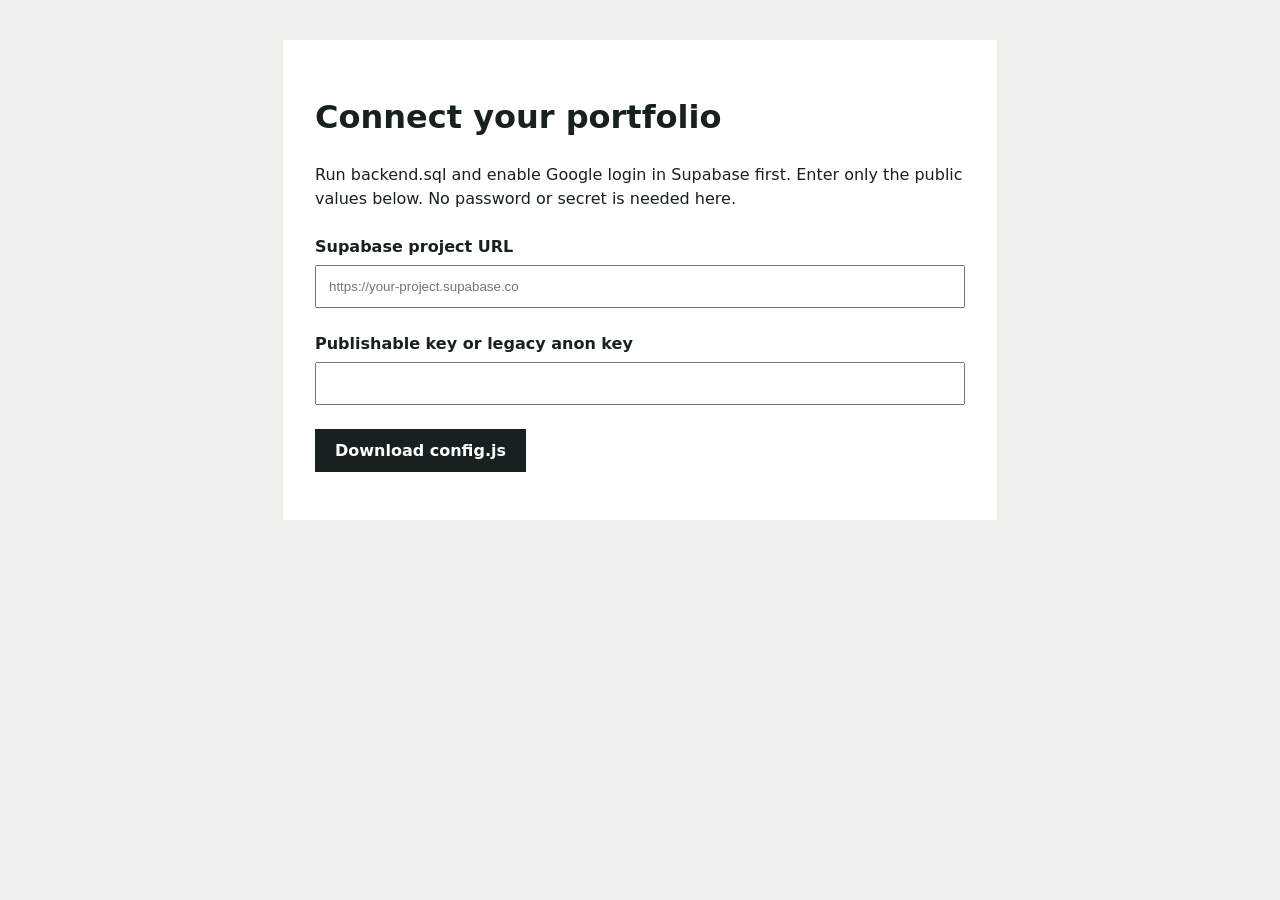
<file: configure.html>
<!doctype html><html lang="en"><head><meta charset="utf-8"><meta name="viewport" content="width=device-width,initial-scale=1"><title>Configure portfolio login</title><style>body{font:16px/1.5 system-ui;background:#edf0eb;color:#17211f;margin:0;padding:40px 20px}main{max-width:650px;background:white;padding:32px;margin:auto}label{display:block;margin-top:24px;font-weight:600}input{width:100%;padding:12px;box-sizing:border-box;margin-top:6px}button{margin-top:24px;padding:12px 20px;background:#17211f;border:0;color:white;font:600 16px system-ui}p{overflow-wrap:anywhere}</style></head><body><main><h1>Connect your portfolio</h1><p>Run backend.sql and enable Google login in Supabase first. Enter only the public values below. No password or secret is needed here.</p><label>Supabase project URL<input id="url" type="url" placeholder="https://your-project.supabase.co"></label><label>Publishable key or legacy anon key<input id="key" autocomplete="off"></label><button id="save">Download config.js</button><p id="status" role="status"></p></main><script>
document.getElementById('save').addEventListener('click',()=>{
 const status=document.getElementById('status');
 try {
  const url=new URL(document.getElementById('url').value.trim());
  if(url.protocol!=='https:'||!url.hostname.endsWith('.supabase.co'))throw new Error('Use the HTTPS project URL from Supabase.');
  const key=document.getElementById('key').value.trim();
  if(key.startsWith('sb_secret_'))throw new Error('Use the publishable key, not a secret key.');
  if(key.startsWith('eyJ')){
   const encoded=key.split('.')[1].replace(/-/g,'+').replace(/_/g,'/');
   const payload=JSON.parse(atob(encoded));if(payload.role!=='anon')throw new Error('Use the anon public key. A service-role key must not be placed in the website.');
  }else if(!key.startsWith('sb_publishable_'))throw new Error('Paste a Supabase publishable key or legacy anon key.');
  const text='window.PORTFOLIO_CONFIG = '+JSON.stringify({supabaseUrl:url.origin,publishableKey:key,siteUrl:'https://arsnehareddy.github.io/'},null,2)+';\n';
  const href=URL.createObjectURL(new Blob([text],{type:'text/javascript'}));const a=document.createElement('a');a.href=href;a.download='config.js';a.click();setTimeout(()=>URL.revokeObjectURL(href),30000);
  status.textContent='Replace config.js in the website package with this downloaded file, then upload the site once.';
 }catch(error){status.textContent=error.message;}
});
</script></body></html>
</file>
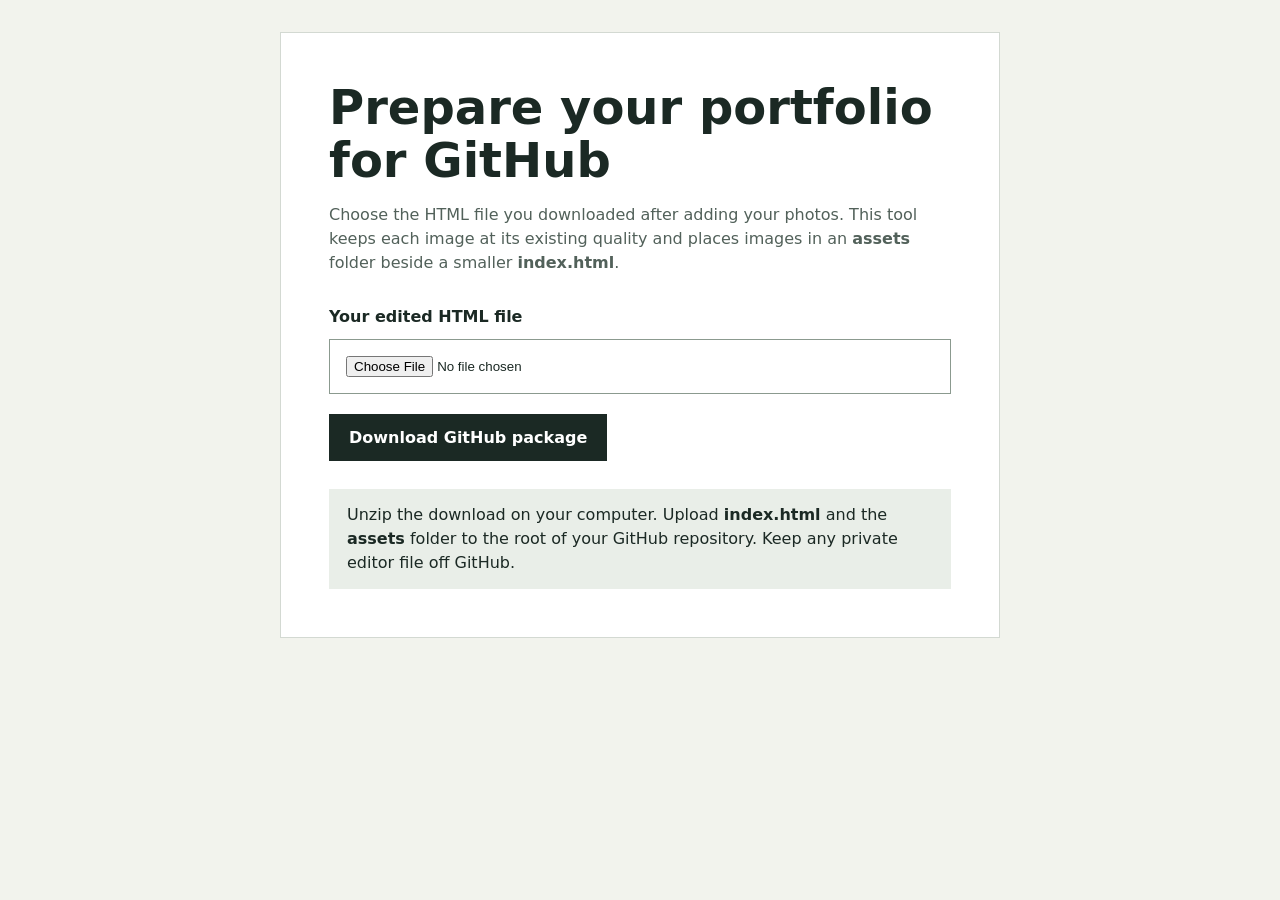
<file: github-package-maker.html>
<!doctype html>
<html lang="en">
<head>
<meta charset="utf-8">
<meta name="viewport" content="width=device-width, initial-scale=1">
<title>Portfolio GitHub Package Maker</title>
<style>
:root{font:16px/1.5 system-ui,sans-serif;color:#1b2924;background:#f2f3ed}*{box-sizing:border-box}body{margin:0;padding:32px 18px}.wrap{max-width:720px;margin:0 auto;background:white;padding:clamp(22px,5vw,48px);border:1px solid #d3d9d2}h1{font-size:clamp(1.8rem,5vw,3rem);line-height:1.1;margin:0 0 14px}p{color:#52615a}label{display:block;font-weight:700;margin:30px 0 10px}input{width:100%;padding:16px;border:1px solid #8b9a8f}button{background:#1b2924;color:white;border:0;padding:14px 20px;font:600 1rem system-ui;cursor:pointer;margin-top:20px}button:disabled{opacity:.5;cursor:wait}#status{white-space:pre-wrap;margin-top:22px;color:#384940}.note{padding:14px 18px;background:#e9eee8;margin-top:28px}
</style>
</head>
<body><div class="wrap">
<h1>Prepare your portfolio for GitHub</h1>
<p>Choose the HTML file you downloaded after adding your photos. This tool keeps each image at its existing quality and places images in an <strong>assets</strong> folder beside a smaller <strong>index.html</strong>.</p>
<label for="site-file">Your edited HTML file</label>
<input id="site-file" type="file" accept=".html,text/html">
<button id="make" type="button">Download GitHub package</button>
<div id="status" role="status" aria-live="polite"></div>
<div class="note">Unzip the download on your computer. Upload <strong>index.html</strong> and the <strong>assets</strong> folder to the root of your GitHub repository. Keep any private editor file off GitHub.</div>
</div>
<script type="text/plain" id="public-code">(() => {
  const main = document.querySelector('main');
  const page = document.getElementById('project-page');
  const gallery = page.querySelector('.dialog-gallery');
  const lightbox = document.getElementById('lightbox');
  const lightboxImage = lightbox.querySelector('.lightbox-stage img');
  const stage = lightbox.querySelector('.lightbox-stage');
  const zoom = document.getElementById('lightbox-zoom');
  let activeCard = null, photoIndex = 0, touchX = null;
  document.getElementById('year').textContent = new Date().getFullYear();

  main.querySelectorAll('.project').forEach(card => {
    if (!card.id) card.id = 'project-' + Math.random().toString(36).slice(2, 10);
    const link = card.querySelector('.card-hit') || document.createElement('a');
    link.className = 'card-hit';
    link.href = '#project=' + encodeURIComponent(card.id);
    link.setAttribute('aria-label', 'Open project: ' + card.querySelector('h3').textContent);
    if (!link.isConnected) card.append(link);
  });

  function closePhoto() {
    lightbox.hidden = true;
    lightboxImage.removeAttribute('src');
    stage.classList.remove('zoomed');
    document.body.style.overflow = '';
  }
  function showPhoto(index) {
    const photos = activeCard?.querySelectorAll('.project-gallery img') || [];
    if (!photos.length) return;
    photoIndex = (index + photos.length) % photos.length;
    const photo = photos[photoIndex];
    lightboxImage.src = photo.src;
    lightboxImage.alt = photo.alt || 'Project photo';
    lightbox.querySelector('.lightbox-caption').textContent = photo.alt || activeCard.querySelector('h3').textContent;
    lightbox.querySelector('.lightbox-count').textContent = (photoIndex + 1) + ' / ' + photos.length;
    stage.classList.remove('zoomed');
    zoom.textContent = 'Zoom in';
    lightbox.hidden = false;
    document.body.style.overflow = 'hidden';
    document.getElementById('lightbox-close').focus();
  }
  function route() {
    if (!lightbox.hidden) closePhoto();
    const hash = location.hash.slice(1);
    const id = hash.startsWith('project=') ? decodeURIComponent(hash.slice(8)) : null;
    const card = id && document.getElementById(id);
    if (!card || !card.classList.contains('project')) {
      activeCard = null;
      main.hidden = false;
      page.hidden = true;
      document.title = 'Sneha Reddy Patlolla | Architect';
      if (hash && !hash.startsWith('project=')) requestAnimationFrame(() => document.getElementById(hash)?.scrollIntoView());
      return;
    }
    activeCard = card;
    page.querySelector('.dialog-title').textContent = card.querySelector('h3').textContent;
    page.querySelector('.dialog-meta').textContent = card.querySelector('.project-body p').textContent;
    page.querySelector('.dialog-description').textContent = card.querySelector('.project-description').textContent;
    gallery.replaceChildren();
    const photos = card.querySelectorAll('.project-gallery img');
    if (!photos.length) {
      const empty = document.createElement('p');
      empty.className = 'gallery-empty';
      empty.textContent = 'Project photos coming soon.';
      gallery.append(empty);
    }
    photos.forEach((photo, index) => {
      const item = document.createElement('div');
      item.className = 'gallery-item';
      const button = document.createElement('button');
      button.type = 'button';
      button.className = 'zoom-photo';
      button.dataset.index = index;
      button.setAttribute('aria-label', 'Open photo ' + (index + 1) + ' of ' + photos.length);
      button.append(photo.cloneNode(true));
      item.append(button);
      gallery.append(item);
    });
    main.hidden = true;
    page.hidden = false;
    document.title = page.querySelector('.dialog-title').textContent + ' | Sneha Reddy Patlolla';
    scrollTo(0, 0);
  }

  addEventListener('hashchange', route);
  page.querySelector('.dialog-close').addEventListener('click', () => {
    location.hash = 'work';
    route();
    requestAnimationFrame(() => document.getElementById('work').scrollIntoView());
  });
  gallery.addEventListener('click', event => {
    const button = event.target.closest('.zoom-photo');
    if (button) showPhoto(Number(button.dataset.index));
  });
  document.getElementById('lightbox-close').addEventListener('click', closePhoto);
  document.getElementById('lightbox-prev').addEventListener('click', () => showPhoto(photoIndex - 1));
  document.getElementById('lightbox-next').addEventListener('click', () => showPhoto(photoIndex + 1));
  zoom.addEventListener('click', () => {
    const enlarged = stage.classList.toggle('zoomed');
    zoom.textContent = enlarged ? 'Fit image' : 'Zoom in';
    stage.scrollLeft = stage.scrollTop = 0;
  });
  document.addEventListener('keydown', event => {
    if (lightbox.hidden) return;
    if (event.key === 'Escape') closePhoto();
    if (event.key === 'ArrowLeft') showPhoto(photoIndex - 1);
    if (event.key === 'ArrowRight') showPhoto(photoIndex + 1);
  });
  lightbox.addEventListener('touchstart', event => { touchX = event.touches[0]?.clientX ?? null; }, {passive:true});
  lightbox.addEventListener('touchend', event => {
    if (touchX === null) return;
    const dx = (event.changedTouches[0]?.clientX ?? touchX) - touchX;
    if (!stage.classList.contains('zoomed') && Math.abs(dx) > 55) showPhoto(photoIndex + (dx < 0 ? 1 : -1));
    touchX = null;
  }, {passive:true});

  const intro = document.getElementById('intro-screen');
  const video = document.getElementById('intro-video');
  const play = document.getElementById('intro-play');
  let timer;
  function closeIntro() {
    clearTimeout(timer);
    video.pause();
    intro.hidden = true;
    play.hidden = true;
    document.body.style.overflow = '';
  }
  function showIntro() {
    intro.hidden = false;
    play.hidden = true;
    document.body.style.overflow = 'hidden';
    document.getElementById('intro-skip').focus();
    if (matchMedia('(prefers-reduced-motion: reduce)').matches) {
      video.hidden = true;
      timer = setTimeout(closeIntro, 2800);
    } else if (video.getAttribute('src')) {
      video.hidden = false;
      try {
        const result = video.play();
        if (result?.catch) result.catch(() => {
          video.hidden = true;
          play.hidden = false;
          clearTimeout(timer);
          timer = setTimeout(closeIntro, 10000);
        });
      } catch { video.hidden = true; play.hidden = false; }
      timer = setTimeout(closeIntro, 10000);
    } else timer = setTimeout(closeIntro, 4800);
  }
  document.getElementById('intro-skip').addEventListener('click', closeIntro);
  video.addEventListener('ended', closeIntro);
  video.addEventListener('error', () => {
    video.hidden = true;
    play.hidden = true;
    clearTimeout(timer);
    timer = setTimeout(closeIntro, 4800);
  });
  play.addEventListener('click', () => {
    video.hidden = false;
    try {
      Promise.resolve(video.play()).then(() => {
        play.hidden = true;
        clearTimeout(timer);
        timer = setTimeout(closeIntro, 10000);
      }).catch(() => { video.hidden = true; });
    } catch { video.hidden = true; }
  });
  route();
  showIntro();
})();
</script>
<script>
(() => {
  const input = document.getElementById('site-file');
  const button = document.getElementById('make');
  const status = document.getElementById('status');
  const encoder = new TextEncoder();
  const table = new Uint32Array(256);
  for (let i=0;i<256;i++) {
    let c=i;
    for (let j=0;j<8;j++) c = c&1 ? 0xedb88320^(c>>>1) : c>>>1;
    table[i]=c>>>0;
  }
  function crc32(bytes) {
    let c=0xffffffff;
    for (const b of bytes) c=table[(c^b)&255]^(c>>>8);
    return (c^0xffffffff)>>>0;
  }
  function header(length) {
    const bytes=new Uint8Array(length);
    return {bytes, view:new DataView(bytes.buffer)};
  }
  function zip(files) {
    const parts=[], central=[];
    let offset=0, centralSize=0;
    for (const file of files) {
      const name=encoder.encode(file.name);
      const data=file.bytes;
      const crc=crc32(data);
      const local=header(30+name.length);
      local.view.setUint32(0,0x04034b50,true);
      local.view.setUint16(4,20,true);
      local.view.setUint16(6,0x0800,true);
      local.view.setUint32(14,crc,true);
      local.view.setUint32(18,data.length,true);
      local.view.setUint32(22,data.length,true);
      local.view.setUint16(26,name.length,true);
      local.bytes.set(name,30);
      parts.push(local.bytes,data);
      const record=header(46+name.length);
      record.view.setUint32(0,0x02014b50,true);
      record.view.setUint16(4,20,true);
      record.view.setUint16(6,20,true);
      record.view.setUint16(8,0x0800,true);
      record.view.setUint32(16,crc,true);
      record.view.setUint32(20,data.length,true);
      record.view.setUint32(24,data.length,true);
      record.view.setUint16(28,name.length,true);
      record.view.setUint32(42,offset,true);
      record.bytes.set(name,46);
      central.push(record.bytes);
      centralSize+=record.bytes.length;
      offset+=local.bytes.length+data.length;
    }
    const end=header(22);
    end.view.setUint32(0,0x06054b50,true);
    end.view.setUint16(8,files.length,true);
    end.view.setUint16(10,files.length,true);
    end.view.setUint32(12,centralSize,true);
    end.view.setUint32(16,offset,true);
    return new Blob([...parts,...central,end.bytes],{type:'application/zip'});
  }
  function dataBytes(url) {
    const match=/^data:([^;,]+)?(?:;[^,]*)?,(.*)$/s.exec(url);
    if (!match) throw new Error('An embedded file could not be read.');
    const mime=match[1]||'application/octet-stream';
    const raw=match[2];
    if (!url.slice(0,url.indexOf(',')).includes(';base64')) return {mime,bytes:encoder.encode(decodeURIComponent(raw))};
    const binary=atob(raw);
    const bytes=new Uint8Array(binary.length);
    for(let i=0;i<binary.length;i++) bytes[i]=binary.charCodeAt(i);
    return {mime,bytes};
  }
  const extensions={'image/jpeg':'jpg','image/png':'png','image/webp':'webp','image/avif':'avif','image/gif':'gif','image/heic':'heic','image/heif':'heif','image/svg+xml':'svg','video/mp4':'mp4','video/webm':'webm'};
  button.addEventListener('click',async()=>{
    const file=input.files[0];
    if (!file) { status.textContent='Please choose your edited HTML file first.'; return; }
    button.disabled=true;
    status.textContent='Reading your website and separating full-quality files…';
    try {
      const doc=new DOMParser().parseFromString(await file.text(),'text/html');
      if (!doc.querySelector('main,.project-grid')) throw new Error('This does not look like the architectural portfolio HTML.');
      const main=doc.querySelector('main');
      if (main) { main.hidden=false; main.removeAttribute('data-snapshot-at'); }
      for (const selector of ['#project-page','#intro-screen','#lightbox']) {
        const el=doc.querySelector(selector);
        if (el) el.hidden=true;
      }
      doc.querySelector('.dialog-gallery')?.replaceChildren();
      for (const selector of ['.dialog-title','.dialog-meta','.dialog-description']) {
        const el=doc.querySelector(selector);
        if (el) el.textContent='';
      }
      doc.querySelector('#lightbox .lightbox-stage img')?.removeAttribute('src');
      doc.querySelector('#lightbox .lightbox-stage')?.classList.remove('zoomed');
      doc.querySelectorAll('[contenteditable],[data-editable],[spellcheck]').forEach(el=>{
        el.removeAttribute('contenteditable');el.removeAttribute('data-editable');el.removeAttribute('spellcheck');
      });
      doc.querySelectorAll('.editor-bar,input[type=file],.photo-change,.card-tools,.dialog-actions,.hint').forEach(el=>el.remove());
      const map=new Map(), assets=[];
      let n=0;
      for (const el of doc.querySelectorAll('img[src^="data:"],video[src^="data:"]')) {
        const source=el.getAttribute('src');
        if (!map.has(source)) {
          const {mime,bytes}=dataBytes(source);
          const ext=extensions[mime]||'bin';
          const name='assets/photo-'+String(++n).padStart(3,'0')+'.'+ext;
          assets.push({name,bytes});
          map.set(source,name);
        }
        el.setAttribute('src',map.get(source));
      }
      const publicCode=document.getElementById('public-code').textContent;
      const executable=doc.querySelector('script:not([type]),script[type="text/javascript"]');
      if (!executable) throw new Error('The website script was not found.');
      executable.textContent=publicCode;
      doc.querySelector('#public-code')?.remove();
      const html='<!doctype html>\n'+doc.documentElement.outerHTML;
      const files=[{name:'index.html',bytes:encoder.encode(html)},...assets];
      const large=files.filter(f=>f.bytes.length>25*1024*1024).map(f=>f.name);
      const blob=zip(files);
      const a=document.createElement('a');
      a.href=URL.createObjectURL(blob);
      a.download='sneha-portfolio-github.zip';
      document.body.append(a);a.click();a.remove();
      setTimeout(()=>URL.revokeObjectURL(a.href),30000);
      status.textContent='Package ready: index.html + '+assets.length+' original-quality asset'+(assets.length===1?'':'s')+'.\n'+
        (large.length ? 'These files are over GitHub’s 25 MB browser limit: '+large.join(', ')+'. Use GitHub Desktop for those files.' :
        'Each file is under GitHub’s 25 MB browser upload limit. Unzip and upload the contents.');
    } catch(error) { status.textContent='Could not prepare the package: '+error.message; }
    finally { button.disabled=false; }
  });
})();
</script>
</body></html>
</file>
